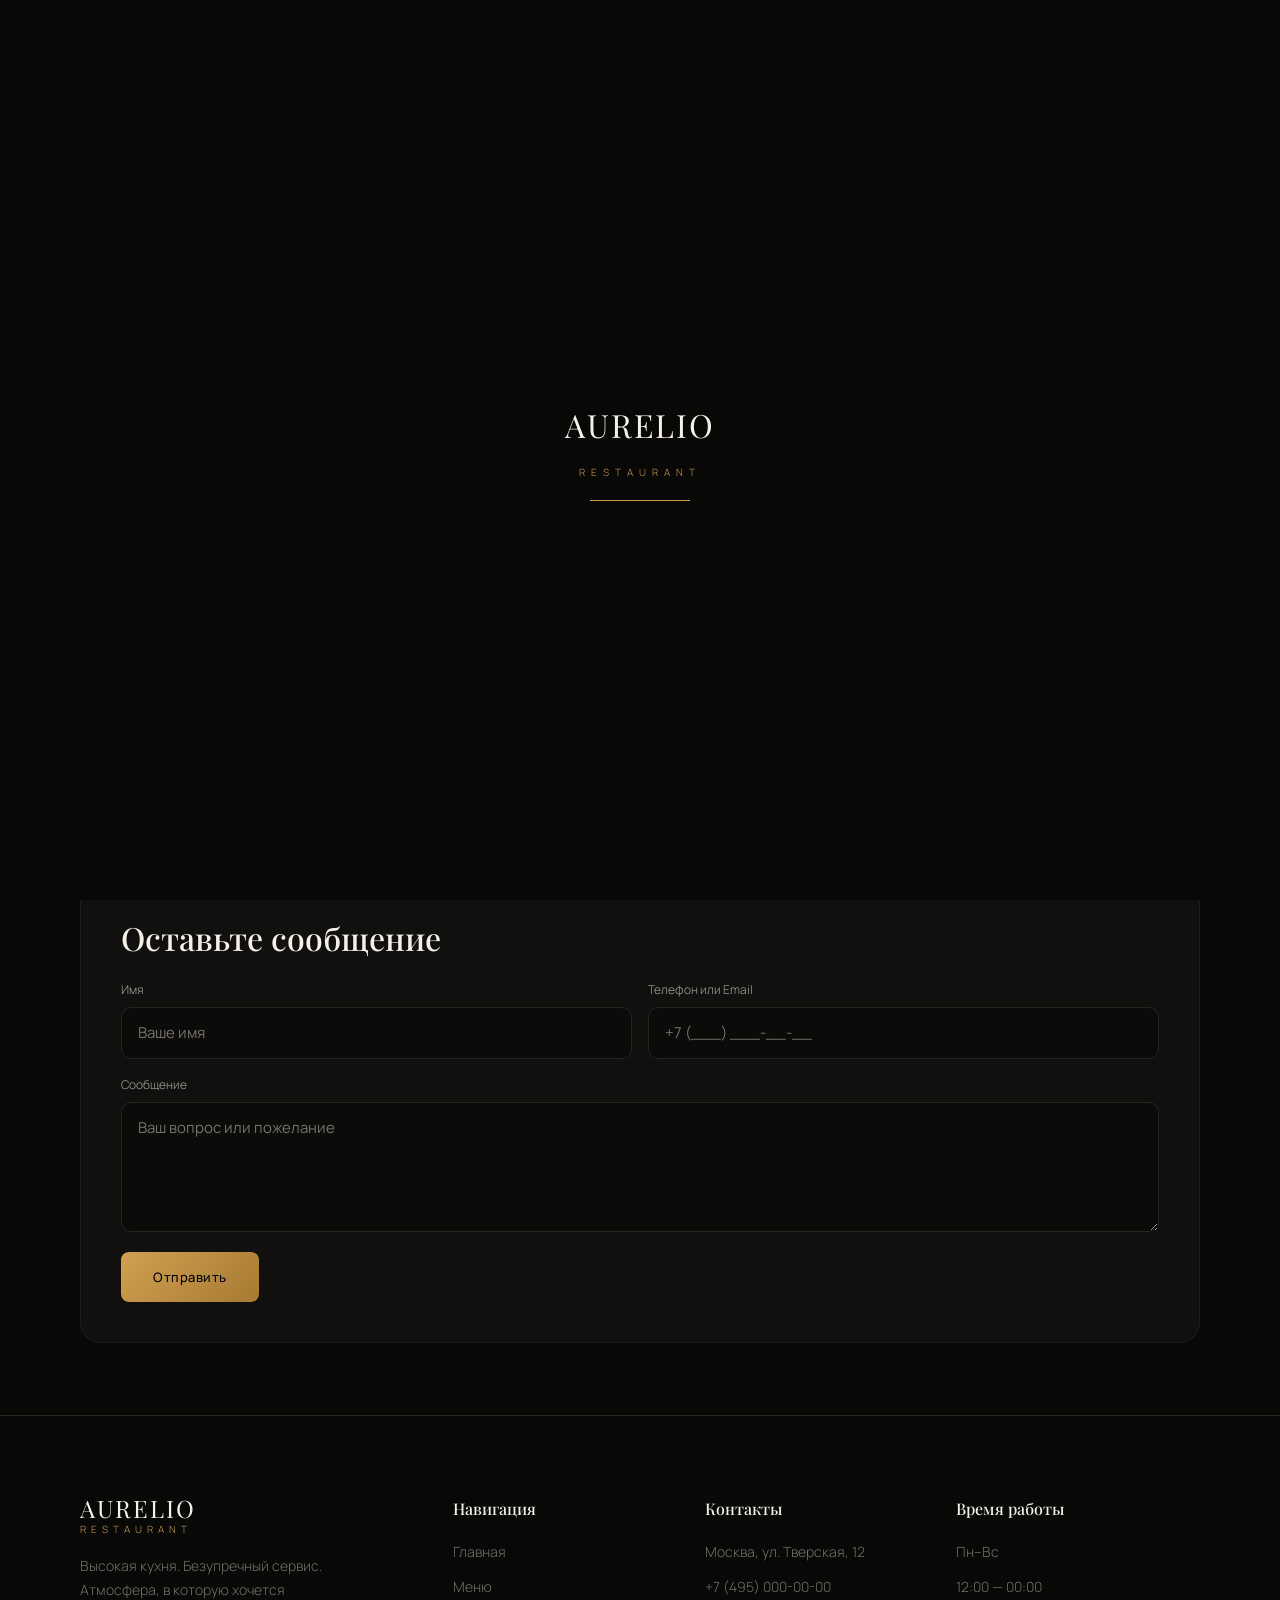
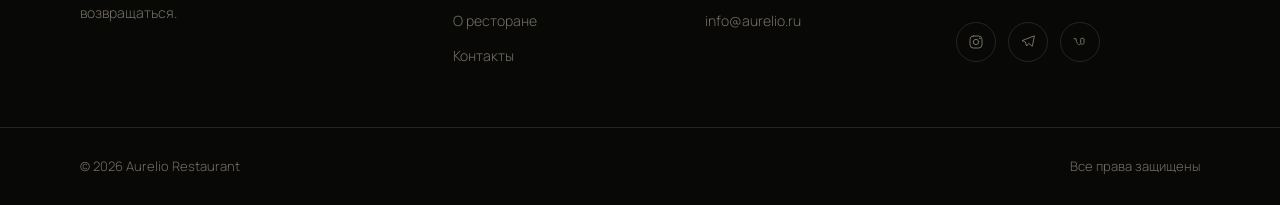
<file: contacts.html>
<!DOCTYPE html>
<html lang="ru">
<head>
  <meta charset="UTF-8" />
  <meta name="viewport" content="width=device-width, initial-scale=1.0" />
  <title>Контакты — AURELIO</title>
  <meta name="description" content="Контакты ресторана AURELIO в Москве — адрес, телефон, время работы и форма обратной связи. Бронирование столиков." />
  <link rel="preconnect" href="https://fonts.googleapis.com" />
  <link rel="preconnect" href="https://fonts.gstatic.com" crossorigin />
  <link
    href="https://fonts.googleapis.com/css2?family=Cormorant+Garamond:wght@400;500;600&family=Playfair+Display:wght@400;500;600&family=Manrope:wght@300;400;500;600&display=swap"
    rel="stylesheet"
  />
  <link rel="stylesheet" href="css/pages.css" />
  <link rel="stylesheet" href="css/loader.css" />
  <script src="js/loader.js" defer></script>
  <script type="application/ld+json">
  {
    "@context": "https://schema.org",
    "@type": "Restaurant",
    "name": "AURELIO",
    "telephone": "+7 (495) 000-00-00",
    "address": {
      "@type": "PostalAddress",
      "streetAddress": "ул. Тверская, 12",
      "addressLocality": "Москва",
      "addressCountry": "RU"
    }
  }
  </script>
</head>
<body>

  <div class="loader" id="loader">
    <span class="loader__logo">AURELIO</span>
    <span class="loader__sub">Restaurant</span>
    <span class="loader__line"></span>
  </div>

  <header class="header" id="header">
    <div class="header__inner container">
      <a href="index.html" class="logo">
        <span class="logo__main">AURELIO</span>
        <span class="logo__sub">Restaurant</span>
      </a>

      <nav class="nav" id="nav">
        <a href="index.html" class="nav__link">Главная</a>
        <a href="menu.html" class="nav__link">Меню</a>
        <a href="about.html" class="nav__link">О ресторане</a>
        <a href="contacts.html" class="nav__link is-active">Контакты</a>
      </nav>

      <a href="account.html" class="profile-link" aria-label="Личный кабинет">
        <svg viewBox="0 0 24 24" fill="none" stroke="currentColor" stroke-width="1.5" stroke-linecap="round" stroke-linejoin="round"><circle cx="12" cy="8" r="4"/><path d="M4 21c0-4 4-6 8-6s8 2 8 6"/></svg>
      </a>

      <button class="burger" id="burger" aria-label="Открыть меню">
        <span></span>
        <span></span>
        <span></span>
      </button>
    </div>
  </header>

  <main>
    <section class="page-hero container">
      <p class="page-hero__label">Контакты</p>
      <h1 class="page-hero__title">Свяжитесь с нами</h1>
      <p class="page-hero__sub">Мы всегда рады гостям — забронируйте столик или задайте вопрос.</p>
    </section>

    <section class="section">
      <div class="container">
        <div class="contacts-grid">
          <div class="contact-card">
            <span class="contact-card__icon">
              <svg viewBox="0 0 24 24" fill="none" stroke="currentColor" stroke-width="1.5" stroke-linecap="round" stroke-linejoin="round"><path d="M12 21s7-6 7-11a7 7 0 0 0-14 0c0 5 7 11 7 11z"/><circle cx="12" cy="10" r="2.5"/></svg>
            </span>
            <div>
              <h3 class="contact-card__title">Адрес</h3>
              <p class="contact-card__text">Москва, ул. Тверская, 12<br />м. Пушкинская</p>
            </div>
          </div>
          <div class="contact-card">
            <span class="contact-card__icon">
              <svg viewBox="0 0 24 24" fill="none" stroke="currentColor" stroke-width="1.5" stroke-linecap="round" stroke-linejoin="round"><path d="M22 16.9v3a2 2 0 0 1-2.2 2 19.8 19.8 0 0 1-8.6-3.1 19.5 19.5 0 0 1-6-6A19.8 19.8 0 0 1 2.1 4.2 2 2 0 0 1 4.1 2h3a2 2 0 0 1 2 1.7c.1 1 .4 2 .7 2.9a2 2 0 0 1-.5 2.1L8 10a16 16 0 0 0 6 6l1.3-1.3a2 2 0 0 1 2.1-.5c.9.3 1.9.6 2.9.7a2 2 0 0 1 1.7 2z"/></svg>
            </span>
            <div>
              <h3 class="contact-card__title">Телефон</h3>
              <p class="contact-card__text"><a href="tel:+74950000000">+7 (495) 000-00-00</a><br /><a href="mailto:info@aurelio.ru">info@aurelio.ru</a></p>
            </div>
          </div>
          <div class="contact-card">
            <span class="contact-card__icon">
              <svg viewBox="0 0 24 24" fill="none" stroke="currentColor" stroke-width="1.5" stroke-linecap="round" stroke-linejoin="round"><circle cx="12" cy="12" r="9"/><path d="M12 7v5l3 3"/></svg>
            </span>
            <div>
              <h3 class="contact-card__title">Время работы</h3>
              <p class="contact-card__text">Пн–Вс<br />12:00 — 00:00</p>
            </div>
          </div>
          <div class="contact-card">
            <span class="contact-card__icon">
              <svg viewBox="0 0 24 24" fill="none" stroke="currentColor" stroke-width="1.5" stroke-linecap="round" stroke-linejoin="round"><rect x="4" y="10" width="16" height="11" rx="2"/><path d="M8 10V7a4 4 0 0 1 8 0v3"/></svg>
            </span>
            <div>
              <h3 class="contact-card__title">Бронирование</h3>
              <p class="contact-card__text">Оставьте заявку через форму<br />или позвоните нам напрямую.</p>
            </div>
          </div>
        </div>

        <div class="contact-form">
          <p class="label">Напишите нам</p>
          <h2 class="title" style="font-size: 32px;">Оставьте сообщение</h2>
          <form id="contactForm">
            <div class="contact-form__grid">
              <label class="field">
                <span class="field__label">Имя</span>
                <input type="text" name="name" placeholder="Ваше имя" required />
              </label>
              <label class="field">
                <span class="field__label">Телефон или Email</span>
                <input type="text" name="contact" placeholder="+7 (___) ___-__-__" required />
              </label>
            </div>
            <label class="field" style="margin-bottom: 20px;">
              <span class="field__label">Сообщение</span>
              <textarea name="message" placeholder="Ваш вопрос или пожелание"></textarea>
            </label>
            <button type="submit" class="btn btn--gold">Отправить</button>
          </form>
        </div>
      </div>
    </section>
  </main>

  <footer class="footer">
    <div class="container footer__grid">
      <div class="footer__brand">
        <a href="index.html" class="logo">
          <span class="logo__main">AURELIO</span>
          <span class="logo__sub">Restaurant</span>
        </a>
        <p class="footer__tagline">Высокая кухня. Безупречный сервис.<br />Атмосфера, в которую хочется возвращаться.</p>
      </div>

      <div class="footer__col">
        <h4 class="footer__title">Навигация</h4>
        <ul class="footer__list">
          <li><a href="index.html">Главная</a></li>
          <li><a href="menu.html">Меню</a></li>
          <li><a href="about.html">О ресторане</a></li>
          <li><a href="contacts.html">Контакты</a></li>
        </ul>
      </div>

      <div class="footer__col">
        <h4 class="footer__title">Контакты</h4>
        <ul class="footer__list">
          <li>Москва, ул. Тверская, 12</li>
          <li><a href="tel:+74950000000">+7 (495) 000-00-00</a></li>
          <li><a href="mailto:info@aurelio.ru">info@aurelio.ru</a></li>
        </ul>
      </div>

      <div class="footer__col">
        <h4 class="footer__title">Время работы</h4>
        <ul class="footer__list">
          <li>Пн–Вс</li>
          <li>12:00 — 00:00</li>
        </ul>
        <div class="footer__socials">
          <a href="#" class="social" aria-label="Instagram">
            <svg viewBox="0 0 24 24" fill="none" stroke="currentColor" stroke-width="1.5" stroke-linecap="round" stroke-linejoin="round"><rect x="3" y="3" width="18" height="18" rx="5"/><circle cx="12" cy="12" r="4"/><circle cx="17.5" cy="6.5" r="0.5"/></svg>
          </a>
          <a href="#" class="social" aria-label="Telegram">
            <svg viewBox="0 0 24 24" fill="none" stroke="currentColor" stroke-width="1.5" stroke-linecap="round" stroke-linejoin="round"><path d="M21 3 3 10l5 2 2 6 3-4 5 4z"/></svg>
          </a>
          <a href="#" class="social" aria-label="VK">
            <svg viewBox="0 0 24 24" fill="none" stroke="currentColor" stroke-width="1.5" stroke-linecap="round" stroke-linejoin="round"><path d="M3 7h3c.5 6 2.5 9 5 9 1.5 0 2-1 2-3V8c0-1 .5-1.5 1-1.5h3c.5 0 1 .5 1 1v5c0 2-1 3-2 3s-2-.5-2-.5"/></svg>
          </a>
        </div>
      </div>
    </div>
    <div class="container footer__bottom">
      <span>© 2026 Aurelio Restaurant</span>
      <span>Все права защищены</span>
    </div>
  </footer>

  <script src="js/pages.js"></script>
</body>
</html>
</file>
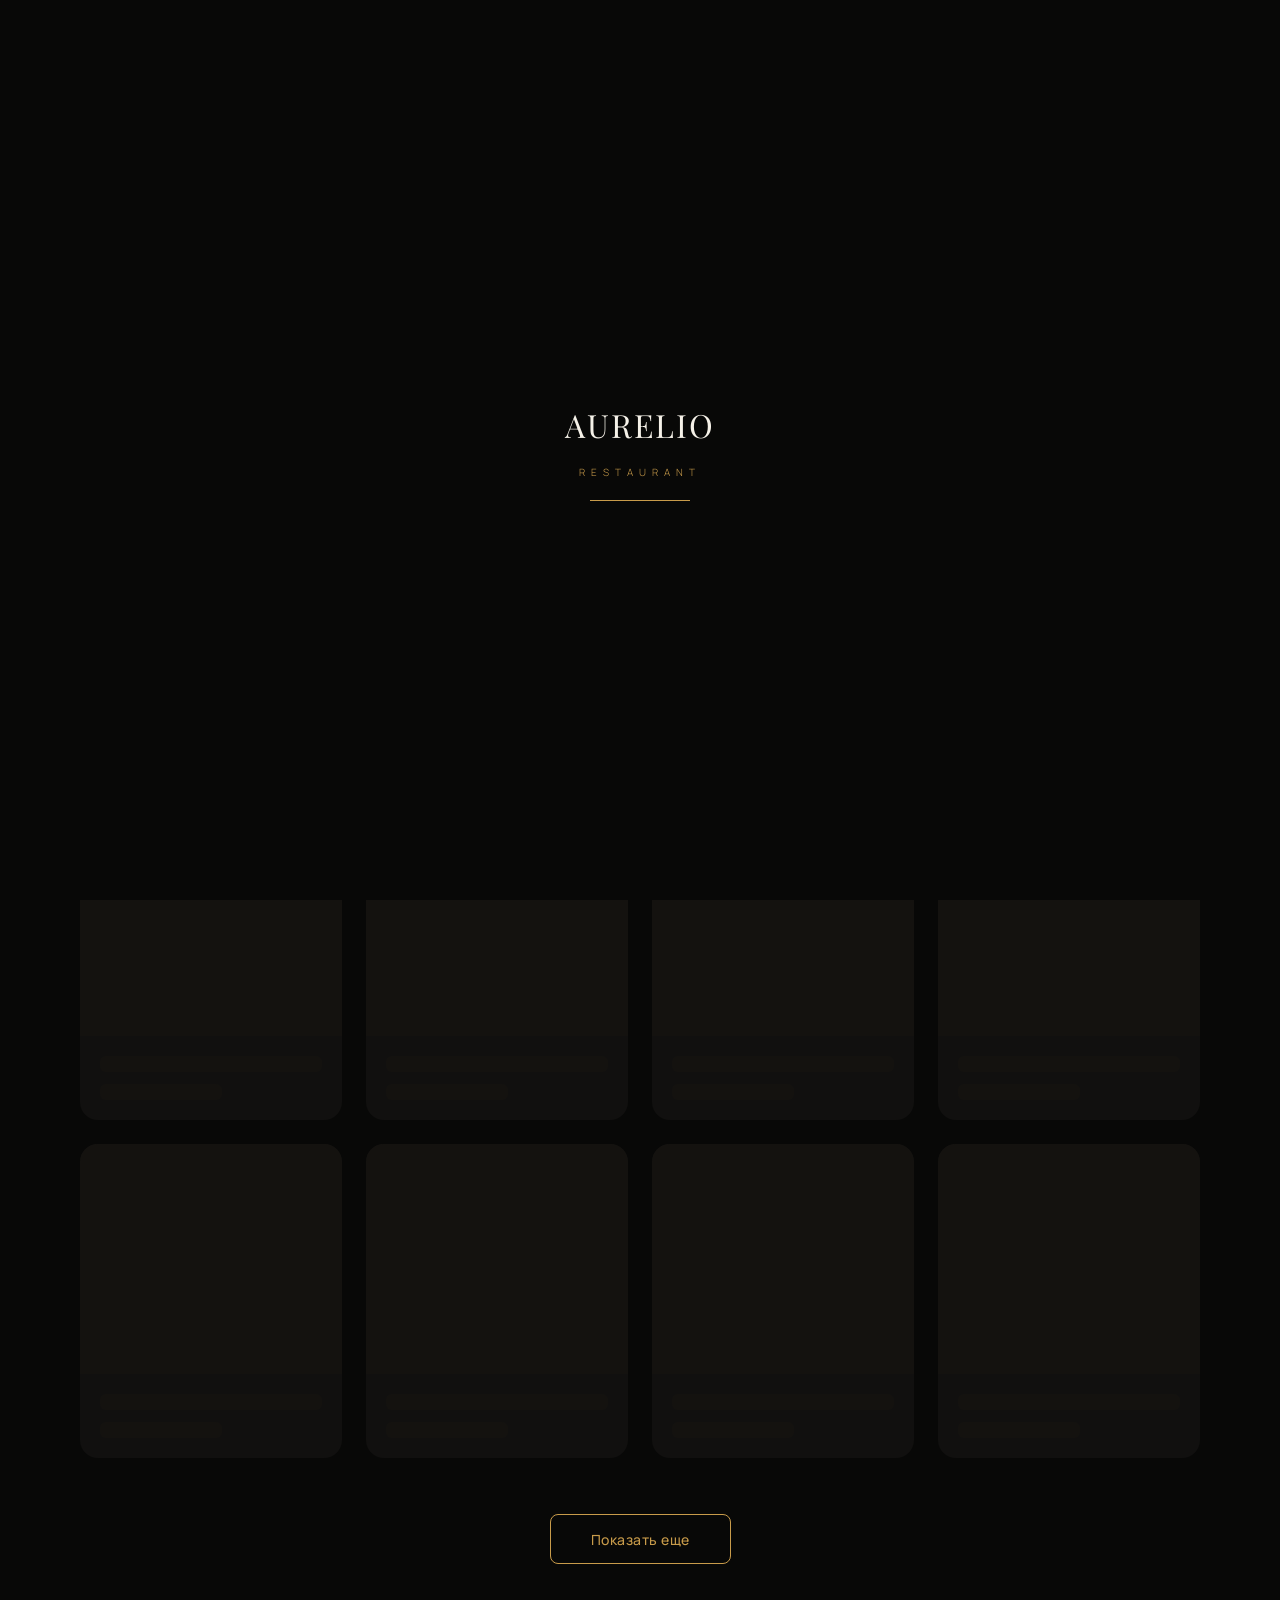
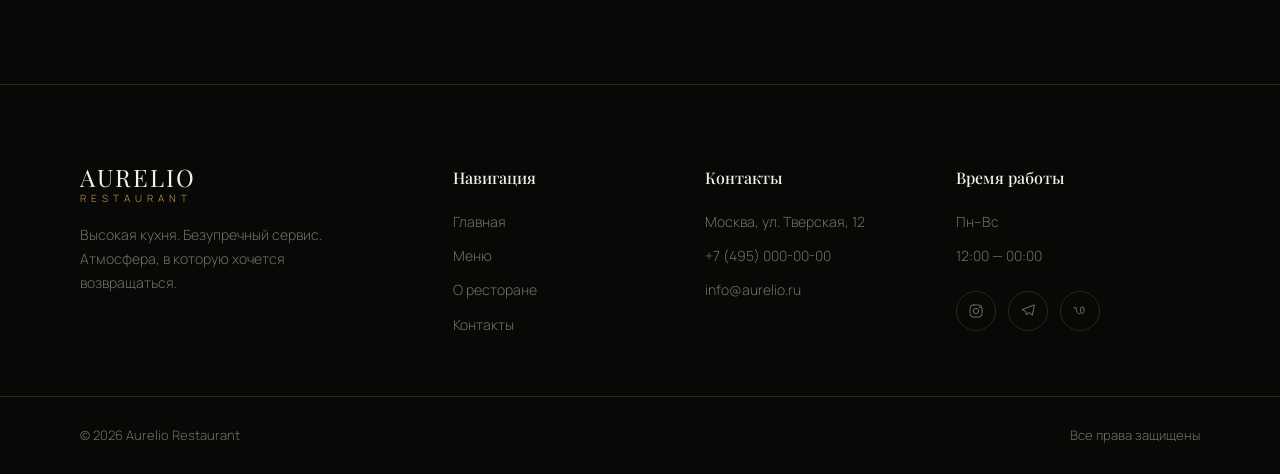
<file: menu.html>
<!DOCTYPE html>
<html lang="ru">
<head>
  <meta charset="UTF-8" />
  <meta name="viewport" content="width=device-width, initial-scale=1.0" />
  <title>Меню — AURELIO Restaurant</title>
  <meta name="description" content="Меню ресторана AURELIO — закуски, салаты, супы, основные блюда, десерты и винная карта. Доставка премиальных блюд в Москве." />
  <link rel="preconnect" href="https://fonts.googleapis.com" />
  <link rel="preconnect" href="https://fonts.gstatic.com" crossorigin />
  <link
    href="https://fonts.googleapis.com/css2?family=Cormorant+Garamond:wght@400;500;600&family=Playfair+Display:wght@400;500;600&family=Manrope:wght@300;400;500;600&display=swap"
    rel="stylesheet"
  />
  <link rel="stylesheet" href="css/menu.css" />
  <link rel="stylesheet" href="css/loader.css" />
  <script src="js/loader.js" defer></script>
  <script type="application/ld+json">
  {
    "@context": "https://schema.org",
    "@type": "Restaurant",
    "name": "AURELIO",
    "servesCuisine": ["Итальянская", "Авторская кухня"],
    "telephone": "+7 (495) 000-00-00"
  }
  </script>
</head>
<body>

  <div class="loader" id="loader">
    <span class="loader__logo">AURELIO</span>
    <span class="loader__sub">Restaurant</span>
    <span class="loader__line"></span>
  </div>

  <header class="header" id="header">
    <div class="header__inner container">
      <a href="index.html" class="logo">
        <span class="logo__main">AURELIO</span>
        <span class="logo__sub">Restaurant</span>
      </a>

      <nav class="nav" id="nav">
        <a href="index.html" class="nav__link">Главная</a>
        <a href="menu.html" class="nav__link is-active">Меню</a>
        <a href="about.html" class="nav__link">О ресторане</a>
        <a href="contacts.html" class="nav__link">Контакты</a>
      </nav>

      <a href="account.html" class="profile-link" aria-label="Личный кабинет">
        <svg viewBox="0 0 24 24" fill="none" stroke="currentColor" stroke-width="1.5" stroke-linecap="round" stroke-linejoin="round"><circle cx="12" cy="8" r="4"/><path d="M4 21c0-4 4-6 8-6s8 2 8 6"/></svg>
      </a>

      <a href="checkout.html" class="cart" id="cartBtn" aria-label="Корзина">
        <svg viewBox="0 0 24 24" fill="none" stroke="currentColor" stroke-width="1.6" stroke-linecap="round" stroke-linejoin="round"><path d="M3 4h2l2.4 12.2A2 2 0 0 0 9.4 18h8.2a2 2 0 0 0 2-1.6L21 8H6"/><circle cx="9" cy="21" r="1"/><circle cx="18" cy="21" r="1"/></svg>
        <span class="cart__count" id="cartCount">0</span>
      </a>

      <button class="burger" id="burger" aria-label="Открыть меню">
        <span></span>
        <span></span>
        <span></span>
      </button>
    </div>
  </header>

  <section class="menu-hero">
    <div class="menu-hero__bg"></div>
    <div class="menu-hero__overlay"></div>
    <div class="menu-hero__content container">
      <p class="menu-hero__label">Aurelio Menu</p>
      <h1 class="menu-hero__title">Наше меню</h1>
      <p class="menu-hero__sub">Изысканные блюда, созданные нашим шеф-поваром</p>
    </div>
  </section>

  <section class="categories">
    <div class="container">
      <div class="categories__row" id="categories"></div>
    </div>
  </section>

  <section class="catalog">
    <div class="container">
      <div class="filters" id="filters">
        <div class="filters__top">
          <span class="filters__count" id="resultsCount">48 блюд найдено</span>
          <button class="filters__mobile-btn" id="mobileFilters">
            <svg viewBox="0 0 24 24" fill="none" stroke="currentColor" stroke-width="1.5" stroke-linecap="round" stroke-linejoin="round" width="16" height="16"><path d="M3 6h18M6 12h12M10 18h4"/></svg>
            Фильтры
          </button>
          <div class="filters__selects">
            <div class="filters__dd" id="priceDd"></div>
            <div class="filters__dd" id="sortDd"></div>
          </div>
        </div>
        <div class="filters__features">
          <span class="filters__label">Особенности:</span>
          <button class="chip" data-feature="new">Новинка</button>
          <button class="chip" data-feature="popular">Популярное</button>
          <button class="chip" data-feature="veg">Вегетарианское</button>
          <button class="chip" data-feature="chef">От шефа</button>
        </div>
      </div>

      <div class="catalog__grid" id="catalog"></div>

      <div class="catalog__more" id="moreWrap">
        <button class="btn btn--more" id="loadMore">Показать еще</button>
      </div>
    </div>
  </section>

  <div class="sheet" id="sheet">
    <div class="sheet__backdrop" id="sheetBackdrop"></div>
    <div class="sheet__panel">
      <div class="sheet__head">
        <span class="sheet__title">Фильтры</span>
        <button class="sheet__close" id="sheetClose" aria-label="Закрыть">&times;</button>
      </div>
      <div class="sheet__body" id="sheetBody"></div>
      <button class="btn btn--gold sheet__apply" id="sheetApply">Применить</button>
    </div>
  </div>

  <footer class="footer" id="contacts">
    <div class="container footer__grid">
      <div class="footer__brand">
        <a href="index.html" class="logo">
          <span class="logo__main">AURELIO</span>
          <span class="logo__sub">Restaurant</span>
        </a>
        <p class="footer__tagline">Высокая кухня. Безупречный сервис.<br />Атмосфера, в которую хочется возвращаться.</p>
      </div>

      <div class="footer__col">
        <h4 class="footer__title">Навигация</h4>
        <ul class="footer__list">
          <li><a href="index.html">Главная</a></li>
          <li><a href="menu.html">Меню</a></li>
          <li><a href="about.html">О ресторане</a></li>
          <li><a href="contacts.html">Контакты</a></li>
        </ul>
      </div>

      <div class="footer__col">
        <h4 class="footer__title">Контакты</h4>
        <ul class="footer__list">
          <li>Москва, ул. Тверская, 12</li>
          <li><a href="tel:+74950000000">+7 (495) 000-00-00</a></li>
          <li><a href="mailto:info@aurelio.ru">info@aurelio.ru</a></li>
        </ul>
      </div>

      <div class="footer__col">
        <h4 class="footer__title">Время работы</h4>
        <ul class="footer__list">
          <li>Пн–Вс</li>
          <li>12:00 — 00:00</li>
        </ul>
        <div class="footer__socials">
          <a href="#" class="social" aria-label="Instagram">
            <svg viewBox="0 0 24 24" fill="none" stroke="currentColor" stroke-width="1.5" stroke-linecap="round" stroke-linejoin="round"><rect x="3" y="3" width="18" height="18" rx="5"/><circle cx="12" cy="12" r="4"/><circle cx="17.5" cy="6.5" r="0.5"/></svg>
          </a>
          <a href="#" class="social" aria-label="Telegram">
            <svg viewBox="0 0 24 24" fill="none" stroke="currentColor" stroke-width="1.5" stroke-linecap="round" stroke-linejoin="round"><path d="M21 3 3 10l5 2 2 6 3-4 5 4z"/></svg>
          </a>
          <a href="#" class="social" aria-label="VK">
            <svg viewBox="0 0 24 24" fill="none" stroke="currentColor" stroke-width="1.5" stroke-linecap="round" stroke-linejoin="round"><path d="M3 7h3c.5 6 2.5 9 5 9 1.5 0 2-1 2-3V8c0-1 .5-1.5 1-1.5h3c.5 0 1 .5 1 1v5c0 2-1 3-2 3s-2-.5-2-.5"/></svg>
          </a>
        </div>
      </div>
    </div>
    <div class="container footer__bottom">
      <span>© 2026 Aurelio Restaurant</span>
      <span>Все права защищены</span>
    </div>
  </footer>

  <script src="js/data.js"></script>
  <script src="js/store.js"></script>
  <script src="js/menu.js"></script>
</body>
</html>
</file>
<file: css/pages.css>
:root {
  --bg: #080807;
  --card: #11100e;
  --gold: #c89b4a;
  --gold-dark: #a97b32;
  --gold-bright: #d0a45a;
  --text: #f5f1e8;
  --text-2: #a7a29a;
  --text-3: #756f65;
  --text-nav: #8e887d;
  --line: #28251f;
  --field-bg: #0c0b0a;
  --field-line: #28241e;
  --placeholder: #777269;

  --font-serif: "Playfair Display", "Cormorant Garamond", serif;
  --font-sans: "Manrope", "Inter", sans-serif;

  --container: 1280px;
  --gutter: 80px;
  --ease: cubic-bezier(0.22, 1, 0.36, 1);
  --transition: 300ms cubic-bezier(0.22, 1, 0.36, 1);
}

* { margin: 0; padding: 0; box-sizing: border-box; }

html { scroll-behavior: smooth; }

body {
  font-family: var(--font-sans);
  background:
    radial-gradient(ellipse 70% 40% at 50% 0%, rgba(200, 155, 74, 0.04), transparent 70%),
    var(--bg);
  color: var(--text);
  font-size: 16px;
  font-weight: 300;
  line-height: 1.6;
  -webkit-font-smoothing: antialiased;
  overflow-x: hidden;
}

img { display: block; max-width: 100%; }
a { color: inherit; text-decoration: none; }
ul { list-style: none; }
button { font-family: inherit; cursor: pointer; border: none; background: none; color: inherit; }

.container {
  width: 100%;
  max-width: var(--container);
  margin: 0 auto;
  padding-left: var(--gutter);
  padding-right: var(--gutter);
}

/* ============ Header ============ */
.header {
  position: fixed;
  top: 0; left: 0; right: 0;
  z-index: 100;
  background: rgba(8, 8, 7, 0.85);
  backdrop-filter: blur(20px);
  -webkit-backdrop-filter: blur(20px);
  border-bottom: 1px solid rgba(200, 155, 74, 0.08);
  transition: background var(--transition);
}

.header.is-scrolled { background: rgba(8, 8, 7, 0.95); }

.header__inner {
  display: flex;
  align-items: center;
  height: 90px;
  gap: 32px;
}

.logo { display: flex; flex-direction: column; line-height: 1; }

.logo__main {
  font-family: var(--font-serif);
  font-size: 24px;
  letter-spacing: 2px;
  color: var(--text);
}

.logo__sub {
  font-size: 10px;
  letter-spacing: 5px;
  text-transform: uppercase;
  color: var(--gold);
  margin-top: 4px;
}

.nav { display: flex; align-items: center; gap: 36px; margin: 0 auto; }

.nav__link {
  position: relative;
  font-size: 13px;
  letter-spacing: 0.5px;
  color: var(--text-nav);
  transition: color var(--transition);
  padding: 6px 0;
}

.nav__link::after {
  content: "";
  position: absolute;
  left: 0; bottom: 0;
  width: 0; height: 1px;
  background: var(--gold-bright);
  transition: width var(--transition);
}

.nav__link:hover,
.nav__link.is-active { color: var(--gold-bright); }

.nav__link:hover::after,
.nav__link.is-active::after { width: 100%; }

.burger { display: none; flex-direction: column; gap: 5px; padding: 8px; }
.burger span { width: 22px; height: 1.5px; background: var(--text); transition: all var(--transition); }

/* ============ Page hero ============ */
.page-hero {
  padding-top: 200px;
  padding-bottom: 64px;
  text-align: center;
}

.page-hero__label {
  font-size: 12px;
  letter-spacing: 4px;
  text-transform: uppercase;
  color: var(--gold-bright);
  margin-bottom: 14px;
}

.page-hero__title {
  font-family: var(--font-serif);
  font-weight: 500;
  font-size: 56px;
  line-height: 1.05;
  margin-bottom: 14px;
}

.page-hero__sub {
  color: var(--text-2);
  font-size: 16px;
  max-width: 560px;
  margin: 0 auto;
}

/* ============ Sections ============ */
.section { padding: 72px 0; }

.label {
  font-size: 12px;
  letter-spacing: 4px;
  text-transform: uppercase;
  color: var(--gold);
  margin-bottom: 18px;
}

.title {
  font-family: var(--font-serif);
  font-weight: 500;
  font-size: 44px;
  line-height: 1.08;
  margin-bottom: 24px;
}

.lead {
  color: var(--text-2);
  font-size: 16px;
  line-height: 1.8;
  max-width: 560px;
}

.split {
  display: grid;
  grid-template-columns: 1fr 1fr;
  gap: 72px;
  align-items: center;
}

.split__media {
  border-radius: 20px;
  overflow: hidden;
}

.split__media img {
  width: 100%;
  height: 420px;
  object-fit: cover;
}

.values {
  display: grid;
  grid-template-columns: repeat(3, 1fr);
  gap: 24px;
  margin-top: 48px;
}

.value {
  background: var(--card);
  border: 1px solid rgba(255, 255, 255, 0.05);
  border-radius: 20px;
  padding: 30px;
  transition: all var(--transition);
}

.value:hover { transform: translateY(-6px); box-shadow: 0 20px 50px rgba(0, 0, 0, 0.4); }

.value__icon {
  width: 46px; height: 46px;
  border: 1px solid rgba(200, 155, 74, 0.35);
  border-radius: 50%;
  display: grid; place-items: center;
  color: var(--gold);
  margin-bottom: 20px;
}

.value__icon svg { width: 20px; height: 20px; }

.value__title {
  font-family: var(--font-serif);
  font-size: 22px;
  margin-bottom: 10px;
}

.value__text { color: var(--text-2); font-size: 14px; line-height: 1.7; }

.stats {
  display: grid;
  grid-template-columns: repeat(3, 1fr);
  gap: 24px;
  margin-top: 48px;
}

.stat-box { text-align: center; padding: 30px; }

.stat-box__num {
  font-family: var(--font-serif);
  font-size: 48px;
  color: var(--gold);
  line-height: 1;
  margin-bottom: 8px;
}

.stat-box__label { color: var(--text-3); font-size: 14px; }

.cta {
  text-align: center;
  padding: 80px 0;
}

.btn {
  display: inline-flex;
  align-items: center;
  justify-content: center;
  gap: 8px;
  font-family: var(--font-sans);
  font-size: 13px;
  font-weight: 500;
  letter-spacing: 0.5px;
  border-radius: 8px;
  transition: all var(--transition);
  white-space: nowrap;
}

.btn--gold {
  background: linear-gradient(135deg, #d0a052, #a77a32);
  color: #000;
  height: 50px;
  padding: 0 32px;
}

.btn--gold:hover {
  transform: translateY(-2px);
  box-shadow: 0 14px 34px rgba(200, 155, 74, 0.35);
  filter: brightness(1.06);
}

/* ============ Contacts ============ */
.contacts-grid {
  display: grid;
  grid-template-columns: repeat(2, 1fr);
  gap: 24px;
}

.contact-card {
  background: var(--card);
  border: 1px solid rgba(255, 255, 255, 0.05);
  border-radius: 20px;
  padding: 28px;
  display: flex;
  gap: 18px;
  align-items: flex-start;
  transition: all var(--transition);
}

.contact-card:hover { transform: translateY(-4px); border-color: rgba(200, 155, 74, 0.35); }

.contact-card__icon {
  width: 46px; height: 46px;
  flex: 0 0 auto;
  border: 1px solid rgba(200, 155, 74, 0.35);
  border-radius: 50%;
  display: grid; place-items: center;
  color: var(--gold);
}

.contact-card__icon svg { width: 20px; height: 20px; }

.contact-card__title { font-family: var(--font-serif); font-size: 20px; margin-bottom: 6px; }

.contact-card__text { color: var(--text-2); font-size: 14px; line-height: 1.7; }
.contact-card__text a:hover { color: var(--gold-bright); }

.contact-form {
  margin-top: 64px;
  background: var(--card);
  border: 1px solid rgba(255, 255, 255, 0.05);
  border-radius: 20px;
  padding: 40px;
}

.contact-form__grid {
  display: grid;
  grid-template-columns: 1fr 1fr;
  gap: 16px;
  margin-bottom: 16px;
}

.field { display: flex; flex-direction: column; gap: 8px; }
.field__label { font-size: 12px; color: var(--text-2); }

.field input,
.field textarea {
  width: 100%;
  height: 52px;
  background: var(--field-bg);
  border: 1px solid var(--field-line);
  border-radius: 10px;
  color: var(--text);
  font-family: var(--font-sans);
  font-size: 15px;
  padding: 0 16px;
  outline: none;
  transition: border-color var(--transition), box-shadow var(--transition);
}

.field textarea { height: 130px; padding: 14px 16px; resize: vertical; }

.field input::placeholder,
.field textarea::placeholder { color: var(--placeholder); }

.field input:focus,
.field textarea:focus {
  border-color: var(--gold);
  box-shadow: 0 0 0 3px rgba(200, 155, 74, 0.12);
}

/* ============ Footer ============ */
.footer { border-top: 1px solid var(--line); padding: 80px 0 0; }

.footer__grid {
  display: grid;
  grid-template-columns: 1.6fr 1fr 1fr 1.2fr;
  gap: 48px;
  padding-bottom: 60px;
}

.footer__tagline { color: var(--text-3); font-size: 14px; line-height: 1.7; margin-top: 20px; max-width: 260px; }

.footer__title { font-family: var(--font-serif); font-size: 16px; font-weight: 500; color: var(--text); margin-bottom: 20px; }

.footer__list { display: flex; flex-direction: column; gap: 12px; }
.footer__list li { color: var(--text-3); font-size: 14px; }
.footer__list a { transition: color var(--transition); }
.footer__list a:hover { color: var(--gold-bright); }

.footer__socials { display: flex; gap: 12px; margin-top: 24px; }

.social {
  width: 40px; height: 40px;
  border: 1px solid var(--line);
  border-radius: 50%;
  display: grid; place-items: center;
  color: var(--text-3);
  transition: all var(--transition);
}

.social svg { width: 16px; height: 16px; }
.social:hover { border-color: var(--gold); color: var(--gold-bright); }

.footer__bottom {
  display: flex;
  justify-content: space-between;
  align-items: center;
  padding-top: 28px;
  padding-bottom: 28px;
  border-top: 1px solid var(--line);
  color: var(--text-3);
  font-size: 13px;
}

/* ============ Animations ============ */
.reveal {
  opacity: 0;
  transform: translateY(60px);
  transition: opacity 0.7s var(--ease), transform 0.7s var(--ease);
}

.reveal.is-visible { opacity: 1; transform: translateY(0); }

/* ============ Responsive ============ */
@media (max-width: 1100px) {
  :root { --gutter: 40px; }
  .page-hero__title { font-size: 44px; }
  .split { gap: 40px; }
}

@media (max-width: 768px) {
  :root { --gutter: 20px; }
  .header__inner { height: 70px; }

  .nav {
    position: fixed; inset: 0;
    flex-direction: column;
    justify-content: center;
    gap: 28px;
    background: rgba(8, 8, 7, 0.97);
    transform: translateX(100%);
    transition: transform var(--transition);
  }

  .nav.is-open { transform: translateX(0); }
  .nav__link { font-size: 20px; }

  .burger { display: flex; margin-left: auto; z-index: 101; }

  .burger.is-open span:nth-child(1) { transform: translateY(6.5px) rotate(45deg); }
  .burger.is-open span:nth-child(2) { opacity: 0; }
  .burger.is-open span:nth-child(3) { transform: translateY(-6.5px) rotate(-45deg); }

  .page-hero { padding-top: 150px; }
  .page-hero__title { font-size: 36px; }
  .title { font-size: 32px; }

  .split,
  .contacts-grid,
  .contact-form__grid { grid-template-columns: 1fr; }
  .split__media img { height: 280px; }
  .values,
  .stats { grid-template-columns: 1fr; }

  .contact-form { padding: 24px 20px; }
  .footer__grid { grid-template-columns: 1fr 1fr; gap: 36px; }
}

@media (max-width: 480px) {
  .footer__grid { grid-template-columns: 1fr; }
}
</file>
<file: css/loader.css>
:root {
  --ease: cubic-bezier(0.22, 1, 0.36, 1);
}

/* ============ Preloader ============ */
.loader {
  position: fixed;
  inset: 0;
  z-index: 9999;
  background: #080807;
  display: flex;
  flex-direction: column;
  align-items: center;
  justify-content: center;
  gap: 14px;
  transition: opacity 0.7s var(--ease), visibility 0.7s var(--ease);
}

.loader__logo {
  font-family: "Playfair Display", "Cormorant Garamond", serif;
  font-size: 32px;
  letter-spacing: 2px;
  color: #f5f1e8;
  opacity: 0;
  animation: loaderLogo 1s var(--ease) forwards;
}

.loader__sub {
  font-size: 10px;
  letter-spacing: 6px;
  text-transform: uppercase;
  color: #c89b4a;
  opacity: 0;
  animation: loaderFade 1s var(--ease) 0.1s forwards;
}

.loader__line {
  width: 0;
  height: 1px;
  background: #c89b4a;
  margin-top: 6px;
  animation: loaderLine 0.6s var(--ease) 0.55s forwards;
}

.loader.is-hidden {
  opacity: 0;
  visibility: hidden;
  pointer-events: none;
}

@keyframes loaderLogo {
  from { opacity: 0; transform: scale(0.95); }
  to { opacity: 1; transform: scale(1); }
}

@keyframes loaderFade {
  from { opacity: 0; }
  to { opacity: 1; }
}

@keyframes loaderLine {
  from { width: 0; }
  to { width: 100px; }
}

/* ============ Image blur lazy-load ============ */
.blur-load {
  filter: blur(20px);
  transform: scale(1.04);
  transition: filter 0.6s var(--ease), transform 0.6s var(--ease);
}

img:not(.blur-load) {
  transition: filter 0.6s var(--ease);
}

/* ============ Shared header profile link ============ */
.profile-link {
  display: inline-flex;
  align-items: center;
  justify-content: center;
  width: 42px;
  height: 42px;
  border-radius: 50%;
  border: 1px solid var(--line);
  color: var(--text-2);
  flex: 0 0 auto;
  transition: all 0.3s var(--ease);
}

.profile-link svg {
  width: 18px;
  height: 18px;
}

.profile-link:hover {
  border-color: var(--gold);
  color: var(--gold-bright);
}
</file>
<file: css/menu.css>
:root {
  --bg: #080807;
  --card: #11110f;
  --card-2: #151411;
  --card-dish: #11100f;
  --gold: #c89b4a;
  --gold-dark: #a97b32;
  --gold-bright: #d0a45a;
  --gold-grad-from: #d0a052;
  --gold-grad-to: #a77a32;
  --text: #f5f1e8;
  --text-2: #a7a29a;
  --text-3: #756f65;
  --text-nav: #8e887d;
  --line: #28251f;
  --field-bg: #0d0c0b;

  --font-serif: "Playfair Display", "Cormorant Garamond", serif;
  --font-sans: "Manrope", "Inter", sans-serif;

  --container: 1280px;
  --gutter: 80px;
  --radius: 16px;
  --ease: cubic-bezier(0.22, 1, 0.36, 1);
  --transition: 300ms cubic-bezier(0.22, 1, 0.36, 1);
  --transition-slow: 600ms cubic-bezier(0.22, 1, 0.36, 1);
}

* {
  margin: 0;
  padding: 0;
  box-sizing: border-box;
}

html {
  scroll-behavior: smooth;
}

body {
  font-family: var(--font-sans);
  background: var(--bg);
  color: var(--text);
  font-size: 16px;
  font-weight: 300;
  line-height: 1.6;
  -webkit-font-smoothing: antialiased;
  overflow-x: hidden;
}

img {
  display: block;
  max-width: 100%;
}

a {
  color: inherit;
  text-decoration: none;
}

ul {
  list-style: none;
}

button {
  font-family: inherit;
  cursor: pointer;
  border: none;
  background: none;
  color: inherit;
}

.container {
  width: 100%;
  max-width: var(--container);
  margin: 0 auto;
  padding-left: var(--gutter);
  padding-right: var(--gutter);
}

/* ============ Header ============ */
.header {
  position: fixed;
  top: 0;
  left: 0;
  right: 0;
  z-index: 100;
  background: rgba(8, 8, 7, 0.85);
  backdrop-filter: blur(20px);
  -webkit-backdrop-filter: blur(20px);
  border-bottom: 1px solid rgba(200, 155, 74, 0.08);
  transition: background var(--transition);
}

.header.is-scrolled {
  background: rgba(8, 8, 7, 0.95);
}

.header__inner {
  display: flex;
  align-items: center;
  height: 90px;
  gap: 32px;
}

.logo {
  display: flex;
  flex-direction: column;
  line-height: 1;
}

.logo__main {
  font-family: var(--font-serif);
  font-size: 24px;
  letter-spacing: 2px;
  color: var(--text);
}

.logo__sub {
  font-size: 10px;
  letter-spacing: 5px;
  text-transform: uppercase;
  color: var(--gold);
  margin-top: 4px;
}

.nav {
  display: flex;
  align-items: center;
  gap: 36px;
  margin: 0 auto;
}

.nav__link {
  position: relative;
  font-size: 13px;
  letter-spacing: 0.5px;
  color: var(--text-nav);
  transition: color var(--transition);
  padding: 6px 0;
}

.nav__link::after {
  content: "";
  position: absolute;
  left: 0;
  bottom: 0;
  width: 0;
  height: 1px;
  background: var(--gold-bright);
  transition: width var(--transition);
}

.nav__link:hover,
.nav__link.is-active {
  color: var(--gold-bright);
}

.nav__link:hover::after,
.nav__link.is-active::after {
  width: 100%;
}

.cart {
  position: relative;
  display: inline-flex;
  align-items: center;
  gap: 8px;
  height: 42px;
  padding: 0 18px;
  min-width: 120px;
  justify-content: center;
  border-radius: 8px;
  background: linear-gradient(135deg, var(--gold-grad-from), var(--gold-grad-to));
  color: #000;
  font-weight: 600;
  transition: all var(--transition);
}

.cart svg {
  width: 18px;
  height: 18px;
}

.cart__count {
  font-size: 14px;
}

.cart:hover {
  transform: translateY(-2px);
  box-shadow: 0 12px 28px rgba(200, 155, 74, 0.35);
}

.cart.bounce {
  animation: cartBounce 0.4s var(--ease);
}

.burger {
  display: none;
  flex-direction: column;
  gap: 5px;
  padding: 8px;
}

.burger span {
  width: 22px;
  height: 1.5px;
  background: var(--text);
  transition: all var(--transition);
}

/* ============ Menu Hero ============ */
.menu-hero {
  position: relative;
  height: 350px;
  display: flex;
  align-items: center;
  justify-content: center;
  text-align: center;
  overflow: hidden;
  margin-top: 90px;
}

.menu-hero__bg {
  position: absolute;
  inset: 0;
  background-image: url("https://images.unsplash.com/photo-1504674900247-0877df9cc836?auto=format&fit=crop&w=1920&q=80");
  background-size: cover;
  background-position: center;
  background-repeat: no-repeat;
  will-change: transform;
}

.menu-hero__overlay {
  position: absolute;
  inset: 0;
  background:
    linear-gradient(180deg, rgba(8, 8, 7, 0.75) 0%, rgba(8, 8, 7, 0.45) 50%, var(--bg) 100%);
}

.menu-hero__content {
  position: relative;
  z-index: 2;
  opacity: 0;
  animation: fadeUp 0.9s var(--ease) forwards;
}

body:not(.is-loaded) .menu-hero__content {
  animation-play-state: paused;
}

.menu-hero__label {
  font-size: 12px;
  letter-spacing: 4px;
  text-transform: uppercase;
  color: var(--gold-bright);
  margin-bottom: 16px;
}

.menu-hero__title {
  font-family: var(--font-serif);
  font-weight: 500;
  font-size: 56px;
  line-height: 1.05;
  letter-spacing: 0.5px;
  margin-bottom: 14px;
}

.menu-hero__sub {
  color: var(--text-2);
  font-size: 16px;
}

/* ============ Categories ============ */
.categories {
  padding: 56px 0 8px;
}

.categories__row {
  display: flex;
  justify-content: center;
  gap: 16px;
  flex-wrap: wrap;
}

.cat {
  display: flex;
  flex-direction: column;
  align-items: center;
  justify-content: center;
  gap: 10px;
  width: 90px;
  height: 90px;
  background: #12110f;
  border: 1px solid var(--line);
  border-radius: 16px;
  transition: all var(--transition);
}

.cat svg {
  width: 24px;
  height: 24px;
  color: var(--gold);
  transition: transform var(--transition);
}

.cat__name {
  font-size: 13px;
  color: var(--text-2);
  transition: color var(--transition);
}

.cat:hover {
  transform: translateY(-4px);
  box-shadow: 0 12px 30px rgba(200, 155, 74, 0.15);
  border-color: rgba(200, 155, 74, 0.4);
}

.cat:hover svg {
  transform: scale(1.12);
}

.cat.is-active {
  background: var(--gold);
  border-color: var(--gold);
}

.cat.is-active svg {
  color: #000;
}

.cat.is-active .cat__name {
  color: #000;
  font-weight: 600;
}

/* ============ Catalog & Filters ============ */
.catalog {
  padding: 40px 0 120px;
}

.filters {
  background: #11100e;
  border: 1px solid var(--line);
  border-radius: 16px;
  padding: 20px 24px;
  margin-bottom: 40px;
}

.filters__top {
  display: flex;
  align-items: center;
  justify-content: space-between;
  gap: 24px;
  flex-wrap: wrap;
}

.filters__count {
  color: var(--text-2);
  font-size: 14px;
}

.filters__selects {
  display: flex;
  gap: 12px;
  flex-wrap: wrap;
}

.select {
  position: relative;
  display: flex;
  align-items: center;
  gap: 8px;
  background: var(--field-bg);
  border: 1px solid var(--line);
  border-radius: 8px;
  padding: 0 12px;
  height: 42px;
}

.select__label {
  font-size: 11px;
  letter-spacing: 1px;
  text-transform: uppercase;
  color: var(--text-3);
  white-space: nowrap;
}

.select select {
  appearance: none;
  -webkit-appearance: none;
  background: transparent;
  border: none;
  color: var(--text);
  font-family: var(--font-sans);
  font-size: 13px;
  padding-right: 18px;
  cursor: pointer;
  outline: none;
  background-image: url("data:image/svg+xml,%3Csvg xmlns='http://www.w3.org/2000/svg' width='10' height='6' viewBox='0 0 10 6'%3E%3Cpath d='M1 1l4 4 4-4' fill='none' stroke='%23c89b4a' stroke-width='1.5' stroke-linecap='round' stroke-linejoin='round'/%3E%3C/svg%3E");
  background-repeat: no-repeat;
  background-position: right center;
}

.select select option {
  background: #11100e;
  color: var(--text);
}

/* ============ Custom dropdown ============ */
.filters__dd {
  position: relative;
}

.dd {
  position: relative;
}

.dd__trigger {
  display: flex;
  align-items: center;
  gap: 10px;
  height: 42px;
  padding: 0 14px;
  background: var(--field-bg);
  border: 1px solid var(--line);
  border-radius: 8px;
  color: var(--text);
  font-size: 13px;
  transition: border-color var(--transition);
}

.dd__trigger:hover {
  border-color: rgba(200, 155, 74, 0.5);
}

.dd.is-open .dd__trigger {
  border-color: var(--gold);
}

.dd__chevron {
  width: 14px;
  height: 14px;
  color: var(--gold);
  flex: 0 0 auto;
  transition: transform var(--transition);
}

.dd.is-open .dd__chevron {
  transform: rotate(180deg);
}

.dd__menu {
  position: absolute;
  top: calc(100% + 6px);
  right: 0;
  min-width: 210px;
  background: #14120f;
  border: 1px solid var(--line);
  border-radius: 10px;
  padding: 6px;
  z-index: 60;
  opacity: 0;
  visibility: hidden;
  transform: translateY(-6px);
  transition: opacity 0.25s var(--ease), transform 0.25s var(--ease), visibility 0.25s;
  box-shadow: 0 20px 50px rgba(0, 0, 0, 0.5);
}

.dd.is-open .dd__menu {
  opacity: 1;
  visibility: visible;
  transform: translateY(0);
}

.dd__option {
  display: flex;
  align-items: center;
  width: 100%;
  height: 38px;
  padding: 0 12px;
  border-radius: 8px;
  color: var(--text-2);
  font-size: 13px;
  text-align: left;
  transition: all var(--transition);
}

.dd__option:hover {
  background: rgba(200, 155, 74, 0.12);
  color: var(--text);
}

.dd__option.is-active {
  color: var(--gold-bright);
  font-weight: 600;
}

.sheet__body .dd__trigger {
  width: 100%;
  justify-content: space-between;
  height: 50px;
}

.sheet__body .dd__menu {
  right: 0;
  left: 0;
  min-width: 0;
}

.filters__features {
  display: flex;
  align-items: center;
  gap: 10px;
  flex-wrap: wrap;
  margin-top: 16px;
}

.filters__label {
  font-size: 11px;
  letter-spacing: 1px;
  text-transform: uppercase;
  color: var(--text-3);
}

.chip {
  height: 32px;
  padding: 0 16px;
  border: 1px solid var(--line);
  border-radius: 999px;
  font-size: 13px;
  color: var(--text-2);
  transition: all var(--transition);
}

.chip:hover {
  border-color: var(--gold);
  color: var(--gold-bright);
}

.chip.is-active {
  background: var(--gold);
  border-color: var(--gold);
  color: #000;
  font-weight: 600;
}

/* ============ Catalog grid ============ */
.catalog__grid {
  display: grid;
  grid-template-columns: repeat(4, 1fr);
  gap: 24px;
  transition: opacity 0.25s var(--ease), transform 0.25s var(--ease);
}

.catalog__grid.is-switching {
  opacity: 0;
  transform: translateY(10px);
}

.dish {
  background: var(--card-dish);
  border-radius: 18px;
  border: 1px solid rgba(255, 255, 255, 0.06);
  overflow: hidden;
  transition: transform 300ms ease, box-shadow 300ms ease;
  animation: dishIn 0.6s ease both;
}

.dish__photo {
  position: relative;
  height: 230px;
  overflow: hidden;
}

.dish__photo img {
  width: 100%;
  height: 100%;
  object-fit: cover;
  border-radius: 18px 18px 0 0;
  transition: transform 0.7s ease;
}

.dish__shade {
  position: absolute;
  inset: 0;
  background: linear-gradient(180deg, transparent 40%, rgba(0, 0, 0, 0.45) 100%);
  pointer-events: none;
}

.dish__link {
  position: absolute;
  inset: 0;
  z-index: 2;
}

.dish__badge {
  position: absolute;
  top: 16px;
  left: 16px;
  min-width: 70px;
  height: 28px;
  padding: 0 12px;
  display: grid;
  place-items: center;
  background: var(--gold);
  color: #080807;
  font-size: 10px;
  font-weight: 700;
  letter-spacing: 1px;
  text-transform: uppercase;
  border-radius: 6px;
  z-index: 2;
  pointer-events: none;
}

.dish__add {
  width: 44px;
  height: 44px;
  border-radius: 50%;
  background: var(--gold);
  color: #080807;
  display: grid;
  place-items: center;
  line-height: 1;
  transition: all var(--transition);
  flex: 0 0 auto;
}

.dish__add svg {
  width: 22px;
  height: 22px;
}

.dish__add:hover {
  transform: scale(1.08);
  box-shadow: 0 8px 20px rgba(200, 155, 74, 0.4);
}

.dish__add--quick {
  position: absolute;
  top: 16px;
  right: 16px;
  z-index: 3;
  width: 42px;
  height: 42px;
  background: rgba(8, 8, 7, 0.8);
  border: 1px solid rgba(255, 255, 255, 0.15);
  color: var(--gold);
  opacity: 0;
  transform: translateY(4px);
}

.dish__add--quick svg {
  width: 18px;
  height: 18px;
}

.dish__add--quick:hover {
  background: rgba(8, 8, 7, 0.9);
  border-color: var(--gold);
}

.dish__add--quick.is-added {
  background: var(--gold);
  color: #080807;
}

.dish__add.is-added {
  animation: pop 0.4s var(--ease);
}

.dish__view {
  position: absolute;
  left: 50%;
  bottom: 16px;
  transform: translate(-50%, 12px);
  z-index: 3;
  height: 36px;
  padding: 0 20px;
  border-radius: 999px;
  background: rgba(8, 8, 7, 0.7);
  backdrop-filter: blur(6px);
  -webkit-backdrop-filter: blur(6px);
  border: 1px solid rgba(255, 255, 255, 0.2);
  color: var(--text);
  font-size: 12px;
  letter-spacing: 0.5px;
  opacity: 0;
  pointer-events: none;
  transition: all var(--transition);
}

.dish__view:hover {
  border-color: var(--gold);
  color: var(--gold-bright);
}

.dish__body {
  padding: 20px;
}

.dish__head {
  display: flex;
  align-items: flex-start;
  justify-content: space-between;
  gap: 10px;
  margin-bottom: 8px;
}

.dish__name {
  font-family: var(--font-serif);
  font-weight: 500;
  font-size: 20px;
  line-height: 1.2;
  color: var(--text);
  transition: color var(--transition);
}

.dish__fav {
  flex: 0 0 auto;
  width: 22px;
  height: 22px;
  color: var(--text-3);
  transition: color var(--transition), transform var(--transition);
}

.dish__fav svg {
  width: 20px;
  height: 20px;
}

.dish__fav:hover {
  transform: scale(1.15);
}

.dish__fav.is-active {
  color: var(--gold);
}

.dish__fav.is-active svg {
  fill: var(--gold);
}

.dish__desc {
  font-size: 13px;
  color: #8f897e;
  line-height: 1.5;
  min-height: 40px;
  margin-bottom: 16px;
}

.dish__foot {
  display: flex;
  align-items: center;
  justify-content: space-between;
  margin-top: 20px;
}

.dish__prices {
  display: flex;
  flex-direction: column;
  gap: 2px;
}

.dish__price {
  font-family: var(--font-sans);
  font-size: 18px;
  font-weight: 600;
  color: var(--gold);
  transition: text-shadow 0.3s var(--ease);
}

.dish__old {
  font-size: 13px;
  color: var(--text-3);
  text-decoration: line-through;
}

.dish:hover {
  transform: translateY(-10px);
  box-shadow: 0 25px 70px rgba(0, 0, 0, 0.5);
}

.dish:hover .dish__photo img {
  transform: scale(1.08);
}

.dish:hover .dish__name {
  color: #ffffff;
}

.dish:hover .dish__price {
  text-shadow: 0 0 20px rgba(200, 155, 74, 0.4);
}

.dish:hover .dish__add--quick {
  opacity: 1;
  transform: translateY(0);
}

.dish:hover .dish__view {
  opacity: 1;
  transform: translate(-50%, 0);
}

@media (hover: none) {
  .dish__add--quick {
    opacity: 1;
    transform: none;
  }

  .dish__view {
    display: none;
  }
}

/* ============ Skeleton ============ */
.skeleton {
  background: var(--card-dish);
  border-radius: 18px;
  overflow: hidden;
}

.skeleton__photo,
.skeleton__line {
  background: linear-gradient(90deg, #14120f 25%, #1c1915 37%, #14120f 63%);
  background-size: 400% 100%;
  animation: shimmer 1.4s ease infinite;
}

.skeleton__photo {
  height: 230px;
}

.skeleton__body {
  padding: 20px;
  display: flex;
  flex-direction: column;
  gap: 12px;
}

.skeleton__line {
  height: 16px;
  border-radius: 6px;
}

.skeleton__line--short {
  width: 55%;
}

/* ============ Buttons ============ */
.btn {
  display: inline-flex;
  align-items: center;
  justify-content: center;
  gap: 8px;
  font-family: var(--font-sans);
  font-size: 13px;
  font-weight: 500;
  letter-spacing: 0.5px;
  border-radius: 8px;
  transition: all var(--transition);
  white-space: nowrap;
}

.btn--gold {
  background: linear-gradient(135deg, var(--gold-grad-from), var(--gold-grad-to));
  color: #000;
  padding: 0 28px;
  height: 50px;
}

.btn--gold:hover {
  transform: translateY(-2px);
  box-shadow: 0 12px 30px rgba(200, 155, 74, 0.35);
  filter: brightness(1.06);
}

/* ============ Load more ============ */
.catalog__more {
  display: flex;
  justify-content: center;
  margin-top: 56px;
}

.btn--more {
  height: 50px;
  padding: 0 40px;
  border: 1px solid var(--gold);
  border-radius: 8px;
  color: var(--gold);
  font-size: 14px;
  font-weight: 500;
  letter-spacing: 0.5px;
  transition: all var(--transition);
}

.btn--more:hover {
  background: var(--gold);
  color: #000;
}

.btn--more.is-hidden {
  display: none;
}

/* ============ Bottom sheet ============ */
.field {
  display: flex;
  flex-direction: column;
  gap: 8px;
}

.field__label {
  font-size: 11px;
  letter-spacing: 1px;
  text-transform: uppercase;
  color: var(--text-3);
}

.field select {
  appearance: none;
  -webkit-appearance: none;
  width: 100%;
  height: 50px;
  background: var(--field-bg);
  border: 1px solid var(--line);
  border-radius: 8px;
  color: var(--text);
  font-family: var(--font-sans);
  font-size: 14px;
  padding: 0 14px;
  outline: none;
}

.field select option {
  background: #11100e;
  color: var(--text);
}

.sheet__chips {
  display: flex;
  flex-wrap: wrap;
  gap: 10px;
}

.sheet {
  position: fixed;
  inset: 0;
  z-index: 200;
  visibility: hidden;
  transition: visibility var(--transition);
}

.sheet.is-open {
  visibility: visible;
}

.sheet__backdrop {
  position: absolute;
  inset: 0;
  background: rgba(0, 0, 0, 0.6);
  opacity: 0;
  transition: opacity var(--transition);
}

.sheet.is-open .sheet__backdrop {
  opacity: 1;
}

.sheet__panel {
  position: absolute;
  left: 0;
  right: 0;
  bottom: 0;
  background: #12110f;
  border-radius: 20px 20px 0 0;
  padding: 24px;
  transform: translateY(100%);
  transition: transform 0.35s var(--ease);
  max-height: 85vh;
  overflow-y: auto;
}

.sheet.is-open .sheet__panel {
  transform: translateY(0);
}

.sheet__head {
  display: flex;
  align-items: center;
  justify-content: space-between;
  margin-bottom: 20px;
}

.sheet__title {
  font-family: var(--font-serif);
  font-size: 20px;
}

.sheet__close {
  font-size: 28px;
  color: var(--text-3);
  line-height: 1;
}

.sheet__body {
  display: flex;
  flex-direction: column;
  gap: 18px;
}

.sheet__apply {
  width: 100%;
  height: 50px;
  margin-top: 24px;
}

/* ============ Modal ============ */
.modal {
  position: fixed;
  inset: 0;
  z-index: 300;
  display: flex;
  align-items: center;
  justify-content: center;
  padding: 24px;
  visibility: hidden;
  opacity: 0;
  transition: opacity var(--transition), visibility var(--transition);
}

.modal.is-open {
  visibility: visible;
  opacity: 1;
}

.modal__backdrop {
  position: absolute;
  inset: 0;
  background: rgba(0, 0, 0, 0.7);
  backdrop-filter: blur(10px);
  -webkit-backdrop-filter: blur(10px);
}

.modal__dialog {
  position: relative;
  width: 100%;
  max-width: 560px;
  max-height: 90vh;
  overflow-y: auto;
  background: #12110f;
  border: 1px solid var(--line);
  border-radius: 20px;
  transform: translateY(20px) scale(0.95);
  transition: transform 0.35s var(--ease);
}

.modal.is-open .modal__dialog {
  transform: translateY(0) scale(1);
}

.modal__close {
  position: absolute;
  top: 12px;
  right: 12px;
  z-index: 2;
  width: 40px;
  height: 40px;
  border-radius: 50%;
  background: rgba(8, 8, 7, 0.7);
  color: var(--text);
  font-size: 24px;
  line-height: 1;
  transition: all var(--transition);
}

.modal__close:hover {
  color: var(--gold-bright);
}

.modal__media {
  position: relative;
  height: 260px;
}

.modal__media img {
  width: 100%;
  height: 100%;
  object-fit: cover;
}

.modal__content {
  padding: 24px;
}

.modal__name {
  font-family: var(--font-serif);
  font-weight: 500;
  font-size: 26px;
  margin-bottom: 10px;
}

.modal__desc {
  color: var(--text-2);
  font-size: 14px;
  line-height: 1.6;
  margin-bottom: 20px;
}

.modal__ingr {
  background: var(--field-bg);
  border: 1px solid var(--line);
  border-radius: 12px;
  padding: 16px;
  margin-bottom: 20px;
}

.modal__ingr-title {
  display: block;
  font-size: 11px;
  letter-spacing: 1.5px;
  text-transform: uppercase;
  color: var(--text-3);
  margin-bottom: 6px;
}

.modal__ingr p {
  font-size: 14px;
  color: var(--text-2);
  line-height: 1.6;
}

.modal__foot {
  display: flex;
  align-items: center;
  justify-content: space-between;
  gap: 16px;
}

/* ============ Footer ============ */
.footer {
  border-top: 1px solid var(--line);
  padding: 80px 0 0;
}

.footer__grid {
  display: grid;
  grid-template-columns: 1.6fr 1fr 1fr 1.2fr;
  gap: 48px;
  padding-bottom: 60px;
}

.footer__tagline {
  color: var(--text-3);
  font-size: 14px;
  line-height: 1.7;
  margin-top: 20px;
  max-width: 260px;
}

.footer__title {
  font-family: var(--font-serif);
  font-size: 16px;
  font-weight: 500;
  color: var(--text);
  margin-bottom: 20px;
}

.footer__list {
  display: flex;
  flex-direction: column;
  gap: 12px;
}

.footer__list li {
  color: var(--text-3);
  font-size: 14px;
}

.footer__list a {
  transition: color var(--transition);
}

.footer__list a:hover {
  color: var(--gold-bright);
}

.footer__socials {
  display: flex;
  gap: 12px;
  margin-top: 24px;
}

.social {
  width: 40px;
  height: 40px;
  border: 1px solid var(--line);
  border-radius: 50%;
  display: grid;
  place-items: center;
  color: var(--text-3);
  transition: all var(--transition);
}

.social svg {
  width: 16px;
  height: 16px;
}

.social:hover {
  border-color: var(--gold);
  color: var(--gold-bright);
}

.footer__bottom {
  display: flex;
  justify-content: space-between;
  align-items: center;
  padding-top: 28px;
  padding-bottom: 28px;
  border-top: 1px solid var(--line);
  color: var(--text-3);
  font-size: 13px;
}

/* ============ Animations ============ */
@keyframes fadeUp {
  from {
    opacity: 0;
    transform: translateY(40px);
  }
  to {
    opacity: 1;
    transform: translateY(0);
  }
}

@keyframes dishIn {
  from {
    opacity: 0;
    transform: translateY(40px) scale(0.97);
  }
  to {
    opacity: 1;
    transform: translateY(0) scale(1);
  }
}

@keyframes pop {
  0% { transform: scale(1); }
  45% { transform: scale(1.2); }
  100% { transform: scale(1); }
}

@keyframes cartBounce {
  0% { transform: scale(1); }
  45% { transform: scale(1.25); }
  100% { transform: scale(1); }
}

@keyframes shimmer {
  0% { background-position: 100% 0; }
  100% { background-position: 0 0; }
}

/* ============ Mobile filter button ============ */
.filters__mobile-btn {
  display: none;
}

/* ============ Responsive ============ */
@media (max-width: 1100px) {
  :root {
    --gutter: 40px;
  }

  .catalog__grid {
    grid-template-columns: repeat(3, 1fr);
  }
}

@media (max-width: 860px) {
  .catalog__grid {
    grid-template-columns: repeat(2, 1fr);
  }
}

@media (max-width: 768px) {
  :root {
    --gutter: 20px;
  }

  .header__inner {
    height: 70px;
  }

  .nav {
    position: fixed;
    inset: 0;
    flex-direction: column;
    justify-content: center;
    gap: 28px;
    background: rgba(8, 8, 7, 0.97);
    transform: translateX(100%);
    transition: transform var(--transition);
  }

  .nav.is-open {
    transform: translateX(0);
  }

  .nav__link {
    font-size: 20px;
  }

  .burger {
    display: flex;
    margin-left: auto;
    z-index: 101;
  }

  .burger.is-open span:nth-child(1) {
    transform: translateY(6.5px) rotate(45deg);
  }

  .burger.is-open span:nth-child(2) {
    opacity: 0;
  }

  .burger.is-open span:nth-child(3) {
    transform: translateY(-6.5px) rotate(-45deg);
  }

  .cart {
    min-width: 46px;
    width: 46px;
    padding: 0;
  }

  .cart__count {
    display: none;
  }

  .menu-hero {
    height: 300px;
    margin-top: 70px;
  }

  .menu-hero__title {
    font-size: 36px;
  }

  .categories {
    padding-top: 36px;
  }

  .categories__row {
    flex-wrap: nowrap;
    justify-content: flex-start;
    overflow-x: auto;
    padding-bottom: 12px;
    scroll-snap-type: x mandatory;
    -webkit-overflow-scrolling: touch;
  }

  .cat {
    flex: 0 0 auto;
    width: 80px;
    height: 80px;
    scroll-snap-align: start;
  }

  .filters__selects {
    display: none;
  }

  .filters__features {
    display: none;
  }

  .filters__mobile-btn {
    display: inline-flex;
    height: 42px;
    padding: 0 20px;
    border: 1px solid var(--line);
    border-radius: 8px;
    color: var(--text-2);
    font-size: 14px;
    align-items: center;
    gap: 8px;
  }

  .filters__top {
    justify-content: space-between;
  }

  .catalog__grid {
    grid-template-columns: repeat(2, 1fr);
    gap: 14px;
  }

  .dish__photo {
    height: 150px;
  }

  .dish__name {
    font-size: 16px;
  }

  .dish__desc {
    font-size: 12px;
    min-height: 0;
  }

  .dish__body {
    padding: 14px;
  }

  .dish__price {
    font-size: 15px;
  }

  .dish__add {
    width: 36px;
    height: 36px;
  }

  .dish__add svg {
    width: 18px;
    height: 18px;
  }

  .dish__add--quick {
    width: 36px;
    height: 36px;
    top: 10px;
    right: 10px;
    opacity: 1;
    transform: none;
  }

  .dish__view {
    display: none;
  }

  .footer__grid {
    grid-template-columns: 1fr 1fr;
    gap: 36px;
  }
}

@media (max-width: 480px) {
  .footer__grid {
    grid-template-columns: 1fr;
  }
}
</file>
